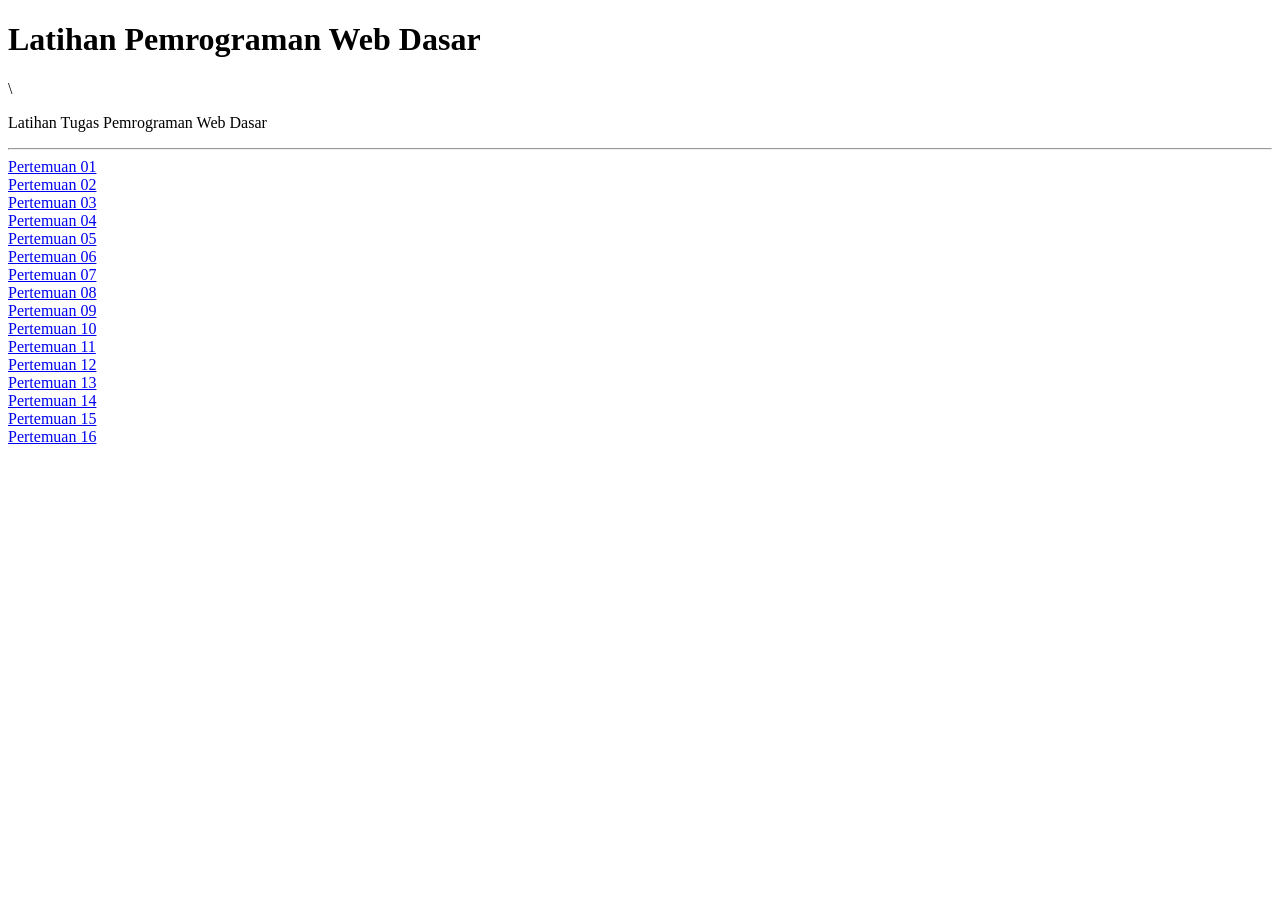
<file: index.html>
<!DOCTYPE html>
<html lang="en">
    <meta charset="UTF-8">
    <meta name="viewport" content="width=device-width, initial-scale=1.0">
    <head><title>Latihan Pemrograman Web Dasar</title></head>
    <body>
    <h1>Latihan Pemrograman Web Dasar</h1>\
    <p>Latihan Tugas Pemrograman Web Dasar</p>
    <hr>
    <a href="pertemuan-01/index.html">Pertemuan 01</a><br>
    <a href="pertemuan-02/index.html">Pertemuan 02</a><br>
    <a href="pertemuan-03/index.html">Pertemuan 03</a><br>
    <a href="pertemuan-04/index.html">Pertemuan 04</a><br>
    <a href="pertemuan-05/index.html">Pertemuan 05</a><br>
    <a href="pertemuan-06/index.html">Pertemuan 06</a><br>
    <a href="pertemuan-07/index.html">Pertemuan 07</a><br>
    <a href="pertemuan-08/index.html">Pertemuan 08</a><br>
    <a href="pertemuan-09/index.html">Pertemuan 09</a><br>
    <a href="pertemuan-10/index.html">Pertemuan 10</a><br>
    <a href="pertemuan-11/index.html">Pertemuan 11</a><br>
    <a href="pertemuan-12/index.html">Pertemuan 12</a><br>
    <a href="pertemuan-13/index.html">Pertemuan 13</a><br>
    <a href="pertemuan-14/index.html">Pertemuan 14</a><br>
    <a href="pertemuan-15/index.html">Pertemuan 15</a><br>
    <a href="pertemuan-16/index.html">Pertemuan 16</a><br>
    </body>
    </html>
</file>
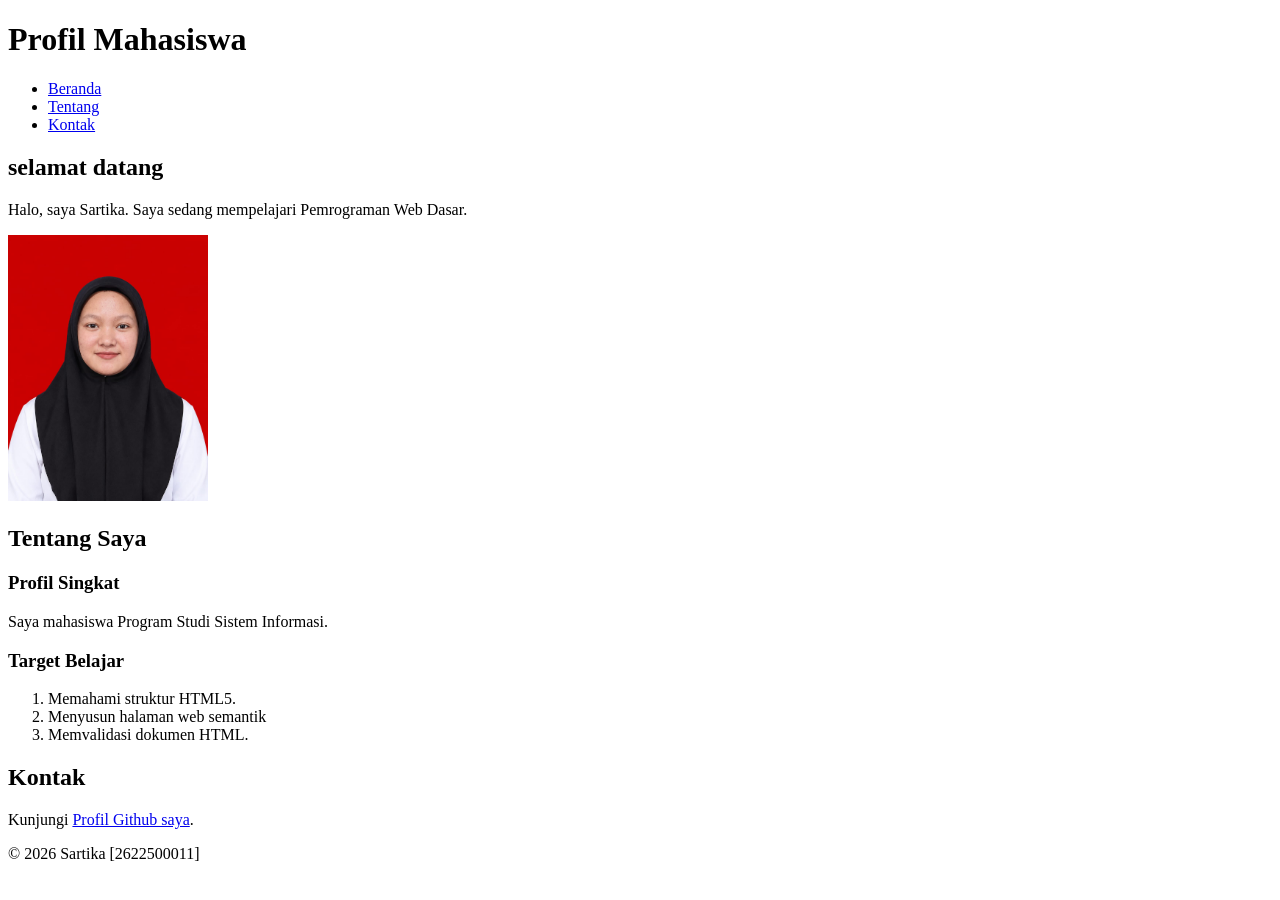
<file: pertemuan-02/index.html>
<!DOCTYPE html>
<html lang="en">
<head>
    <meta charset="UTF-8">
    <meta name="viewport" content="width=device-width, initial-scale=1.0">
    <title>Profil Mahasiswa</title>
</head>
<body>
    <header>
        <h1>Profil Mahasiswa</h1>
        <nav>
            <ul>
                <li><a href="#home">Beranda</a></li>
                <li><a href="#about">Tentang</a></li>
                <li><a href="#Contact">Kontak</a></li>
            </ul>
        </nav>
    </header>

    <main>
        <section id="home">
            <h2>selamat datang</h2>
            <p>Halo, saya Sartika. Saya sedang mempelajari Pemrograman Web Dasar.</p>
            <img src="../poto resmi.jpeg" alt="Foto Profil Sartika" width="200"
        </section>

        <section id="about">
            <h2>Tentang Saya</h2>
            <article>
                <h3>Profil Singkat</h3>
                <p>Saya mahasiswa Program Studi Sistem Informasi.</p>

                <h3>Target Belajar</h3>
                <ol>
                    <li>Memahami struktur HTML5.</li>
                    <li>Menyusun halaman web semantik</li>
                    <li>Memvalidasi dokumen HTML.</li>
                </ol>
        </section>

        <section id="contact">
            <h2>Kontak</h2>
            <p>Kunjungi <a href="https://github.com/2622500011/2622500011-PWD-SI1A-2627G/">Profil Github saya</a>.</p>
        </section>
    </main>

    <footer>
        <p>&copy; 2026 Sartika [2622500011]</p>
    </footer>
</body>
</html>
</file>
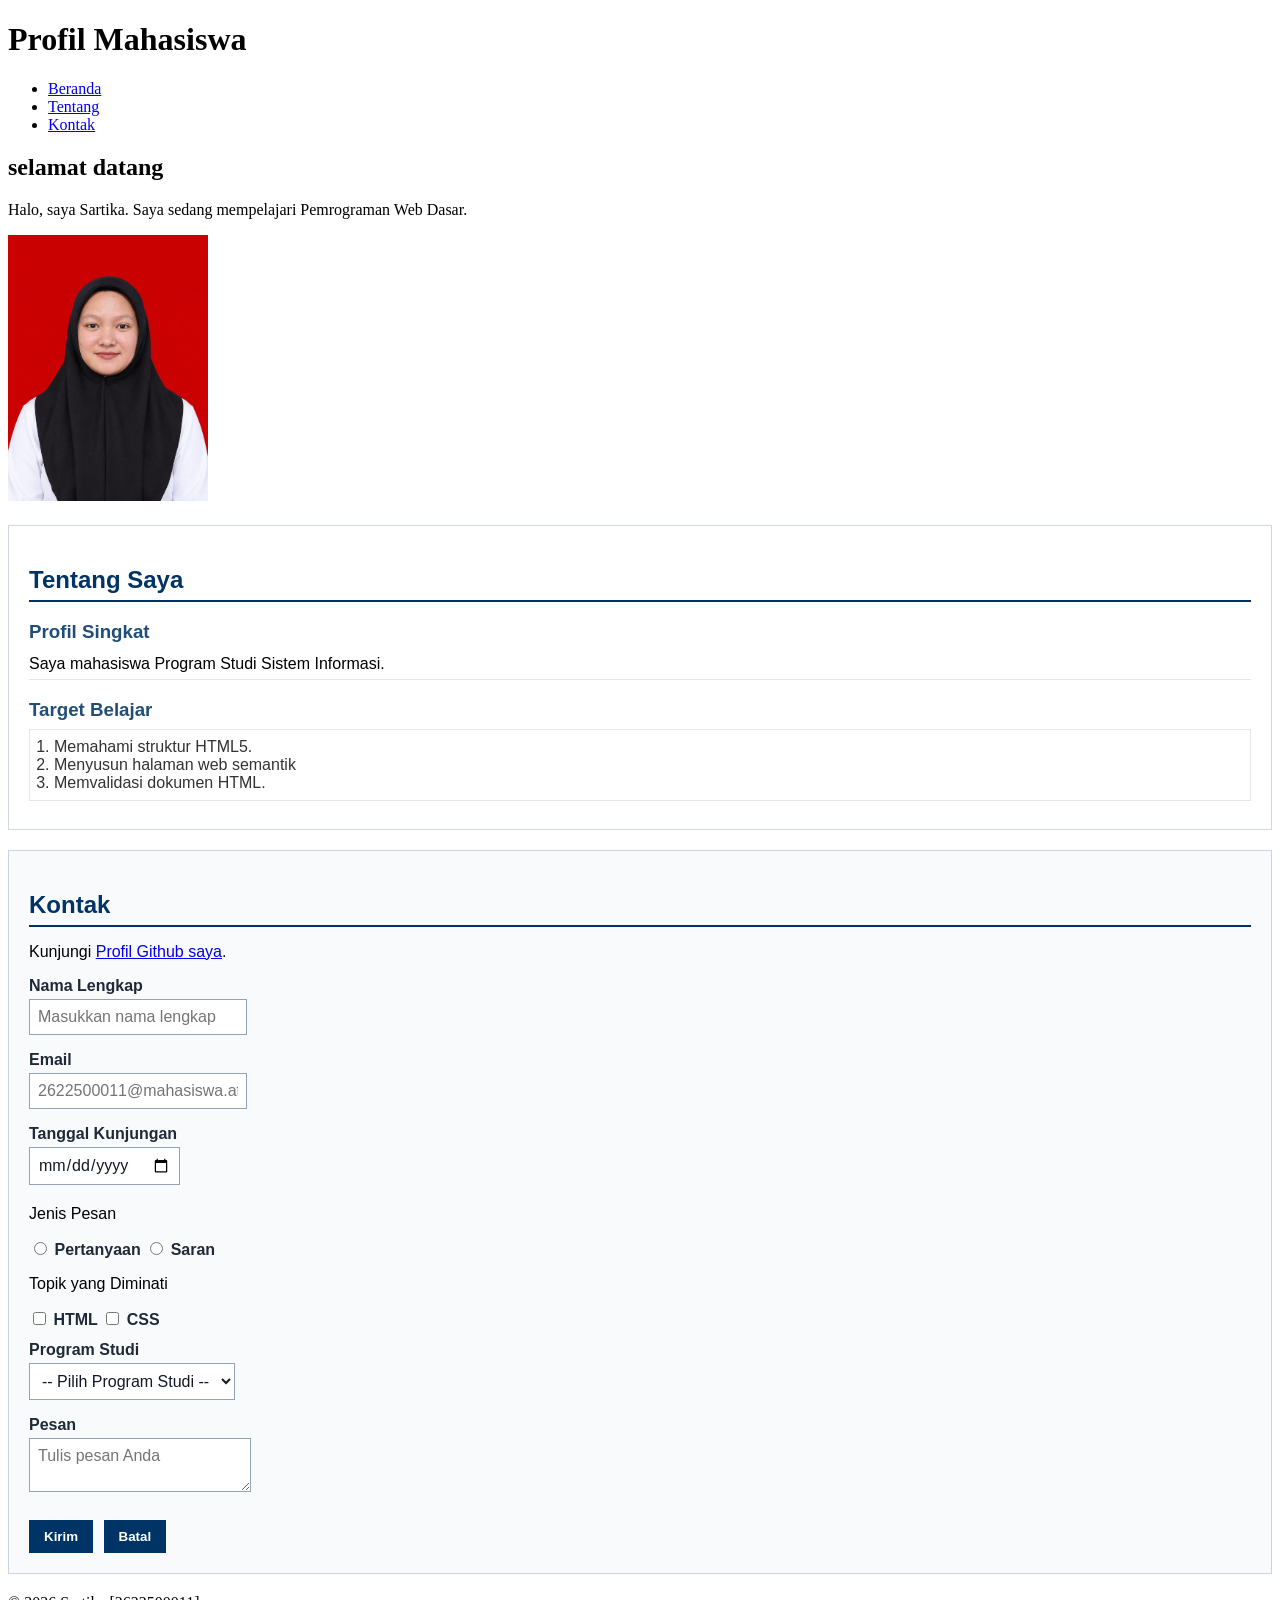
<file: pertemuan-03/index.html>
<!DOCTYPE html>
<html lang="en">
<head>
    <meta charset="UTF-8">
    <meta name="viewport" content="width=device-width, initial-scale=1.0">
    <title>Profil Mahasiswa</title>
    <style>
        #about {
            background-color: #ffffff;
            border: 1px solid #d0d7de;
            padding: 20px;
            margin: 20px 0;
            font-family: Arial, sans-serif;
        }

        #about h2 {
            color: #003366;
            border-bottom: 2px solid #003366;
            padding-bottom: 6px;
            margin-bottom: 16px;
        }

        #about h3 {
            color: #1f4e78;
            margin-bottom: 6px;
        }

        #about p {
            margin: 6px 0;
            padding: 6px 0;
            border-bottom: 1px solid #e6e6e6;
        }

        #about ol {
            color: #333333;
            margin: 8px 0;
            padding: 8px 24px;
            border: 1px solid #e6e6e6;
        }

        #contact {
            background-color: #f8fafc;
            border: 1px solid #cbd5e1;
            padding: 20px;
            margin: 20px 0;
            font-family: Arial, sans-serif;
        }

        #contact h2 {
            color: #003366;
            border-bottom: 2px solid #003366;
            padding-bottom: 6px;
            margin-bottom: 16px;
        }

        .form-group {
            margin: 12px 0;
        }

        #contact label {
            color: #1f2937;
            font-weight: bold;
        }

        .input-form {
            background-color: #ffffff;
            color: #111827;
            font-family: Arial, sans-serif;
            font-size: 16px;
            padding: 8px;
            margin: 4px 0;
            border: 1px solid #94a3b8;
        }

        #contact button {
            background-color: #003366;
            color: #ffffff;
            font-weight: bold;
            padding: 8px 14px;
            margin: 8px 6px 0 0;
            border: 1px solid #003366;
        }
    </style>
</head>
<body>
    <header>
        <h1>Profil Mahasiswa</h1>
        <nav>
            <ul>
                <li><a href="#home">Beranda</a></li>
                <li><a href="#about">Tentang</a></li>
                <li><a href="#Contact">Kontak</a></li>
            </ul>
        </nav>
    </header>

    <main>
        <section id="home">
            <h2>selamat datang</h2>
            <p>Halo, saya Sartika. Saya sedang mempelajari Pemrograman Web Dasar.</p>
            <img src="../poto resmi.jpeg" alt="Foto Profil Sartika" width="200"
        </section>

        <section id="about">
            <h2>Tentang Saya</h2>
            <article>
                <h3>Profil Singkat</h3>
                <p>Saya mahasiswa Program Studi Sistem Informasi.</p>

                <h3>Target Belajar</h3>
                <ol>
                    <li>Memahami struktur HTML5.</li>
                    <li>Menyusun halaman web semantik</li>
                    <li>Memvalidasi dokumen HTML.</li>
                </ol>
            </article>
        </section>

        <section id="contact">
            <h2>Kontak</h2>
            <p>Kunjungi <a href="https://github.com/2622500011/2622500011-PWD-SI1A-2627G/">Profil Github saya</a>.</p>

            <form action="index.html" method="get">
                <div class="form-group">
                    <label for="nama">Nama Lengkap</label><br />
                    <input
                        class="input-form"
                        type="text"
                        id="nama"
                        name="nama"
                        placeholder="Masukkan nama lengkap"
                        minlength="3"
                        maxlength="50"
                        required 
                    />
                </div>

                <div class="form-group">
                    <label for="email">Email</label><br />
                    <input class="input-form" type="email" id="email" name="email" placeholder="2622500011@mahasiswa.atmaluhur.ac.id" required />
                </div>

                <div class="form-group">
                    <label for="tanggal">Tanggal Kunjungan</label><br />
                    <input class="input-form" type="date" id="tanggal" name="tanggal" required />
                </div>

                <div class="form-group">
                    <p>Jenis Pesan</p>
                    <input type="radio" id="pertanyaan" name="jenis_pesan" value="pertanyaan" required />
                    <label for="pertanyaan">Pertanyaan</label>
                    <input type="radio" id="saran" name="jenis_pesan" value="saran"  />
                    <label for="saran">Saran</label>
                 </div>

                 <div class="form-group">
                     <p>Topik yang Diminati</p>
                     <input type="checkbox" id="minat-html" name="minat" value="HTML" />
                     <label for="minat-html">HTML</label>
                     <input type="checkbox" id="minat-css" name="minat" value="CSS" />
                     <label for="minat-css">CSS</label>
                </div>

                <div class="form-group">
                    <label for="prodi">Program Studi</label><br />
                    <select class="input-form" id="prodi" name="prodi" required>
                        <option value="">-- Pilih Program Studi --</option>
                        <option value="sistem-informasi">Sistem Informasi</option>
                        <option value="teknik-informatika">Teknik Informatika</option>
                    </select>
                </div>

                <div class="form-group">
                    <label for="pesan">Pesan</label><br />
                    <textarea
                        class="input-form"
                        id="pesan"
                        name="pesan"
                        maxlength="300"
                        placeholder="Tulis pesan Anda"
                        required
                    ></textarea>
                </div>

                <button type="submit">Kirim</button>
                <button type="reset">Batal</button>
            </form>
        </section>
    </main>

    <footer>
        <p>&copy; 2026 Sartika [2622500011]</p>
    </footer>
</body>
</html>
</file>
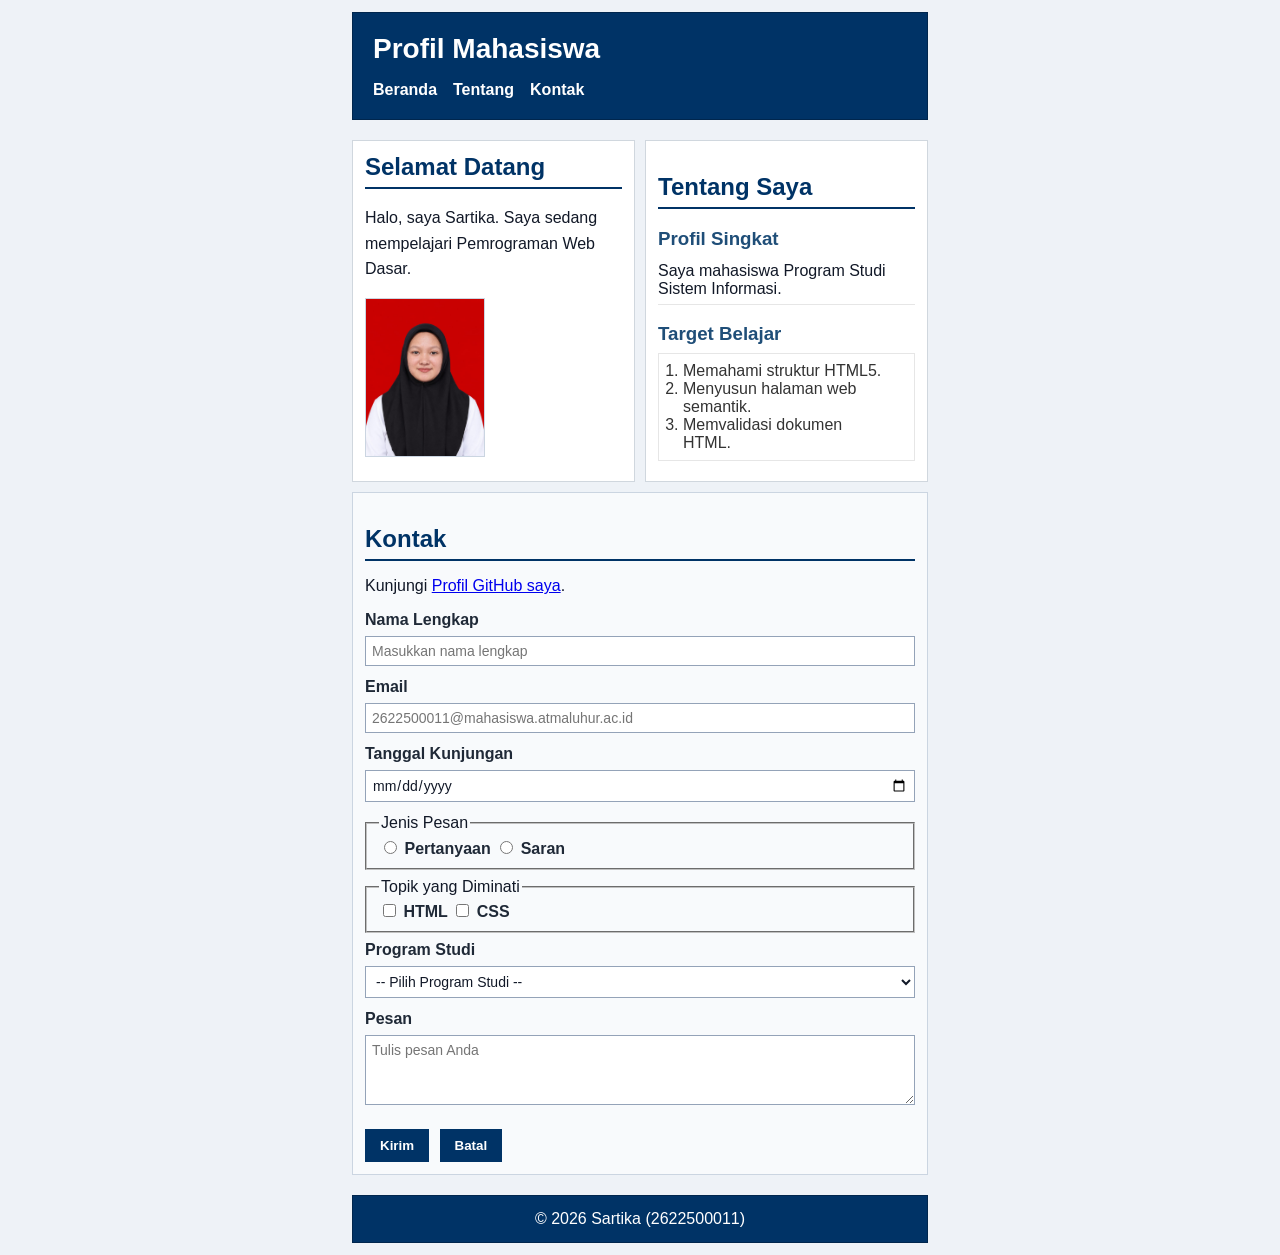
<file: pertemuan-04/index.html>
<!doctype html>
<html lang="id">
  <head>
    <meta charset="UTF-8" />
    <meta name="viewport" content="width=device-width, initial-scale=1.0" />
    <title>Profil Mahasiswa</title>
    <link rel="stylesheet" href="style.css" />
  </head>

  <body>
    <header>
      <h1>Profil Mahasiswa</h1>
      <nav aria-label="Navigasi utama">
        <ul>
          <li><a href="#home">Beranda</a></li>
          <li><a href="#about">Tentang</a></li>
          <li><a href="#contact">Kontak</a></li>
        </ul>
      </nav>
    </header>

    <main>
      <section id="home">
        <h2>Selamat Datang</h2>
        <p>Halo, saya Sartika. Saya sedang mempelajari Pemrograman Web Dasar.</p>
        <img src="../poto resmi.jpeg" alt="Foto profil Sartika" width="200" />
      </section>

      <section id="about">
        <h2>Tentang Saya</h2>
        <article>
          <h3>Profil Singkat</h3>
          <p>Saya mahasiswa Program Studi Sistem Informasi.</p>

          <h3>Target Belajar</h3>
          <ol>
            <li>Memahami struktur HTML5.</li>
            <li>Menyusun halaman web semantik.</li>
            <li>Memvalidasi dokumen HTML.</li>
          </ol>
        </article>
      </section>

      <section id="contact">
        <h2>Kontak</h2>
        <p>
          Kunjungi
          <a
            href="https://github.com/2622500011/2622500011-PWD-SI1A-2627G/"
            target="_blank"
            rel="noopener noreferrer"
            >Profil GitHub saya</a
          >.
        </p>

        <form action="index.html" method="get">
          <div class="form-group">
            <label for="nama">Nama Lengkap</label>
            <input
              class="input-form"
              type="text"
              id="nama"
              name="nama"
              placeholder="Masukkan nama lengkap"
              minlength="3"
              maxlength="50"
              required
            />
          </div>

          <div class="form-group">
            <label for="email">Email</label>
            <input
              class="input-form"
              type="email"
              id="email"
              name="email"
              placeholder="2622500011@mahasiswa.atmaluhur.ac.id"
              required
            />
          </div>

          <div class="form-group">
            <label for="tanggal">Tanggal Kunjungan</label>
            <input
              class="input-form"
              type="date"
              id="tanggal"
              name="tanggal"
              required
            />
          </div>

          <fieldset class="form-group">
            <legend>Jenis Pesan</legend>
            <input
              type="radio"
              id="pertanyaan"
              name="jenis_pesan"
              value="pertanyaan"
              required
            />
            <label for="pertanyaan">Pertanyaan</label>
            <input type="radio" id="saran" name="jenis_pesan" value="saran" />
            <label for="saran">Saran</label>
          </fieldset>

          <fieldset class="form-group">
            <legend>Topik yang Diminati</legend>
            <input type="checkbox" id="minat-html" name="minat" value="HTML" />
            <label for="minat-html">HTML</label>
            <input type="checkbox" id="minat-css" name="minat" value="CSS" />
            <label for="minat-css">CSS</label>
          </fieldset>

          <div class="form-group">
            <label for="prodi">Program Studi</label>
            <select class="input-form" id="prodi" name="prodi" required>
              <option value="">-- Pilih Program Studi --</option>
              <option value="sistem-informasi">Sistem Informasi</option>
              <option value="teknik-informatika">Teknik Informatika</option>
            </select>
          </div>

          <div class="form-group">
            <label for="pesan">Pesan</label>
            <textarea
              class="input-form"
              id="pesan"
              name="pesan"
              maxlength="300"
              placeholder="Tulis pesan Anda"
              required
            ></textarea>
          </div>

          <button type="submit">Kirim</button>
          <button type="reset">Batal</button>
        </form>
      </section>
    </main>

    <footer>
      <p>&copy; 2026 Sartika (2622500011)</p>
    </footer>
  </body>
</html>
</file>
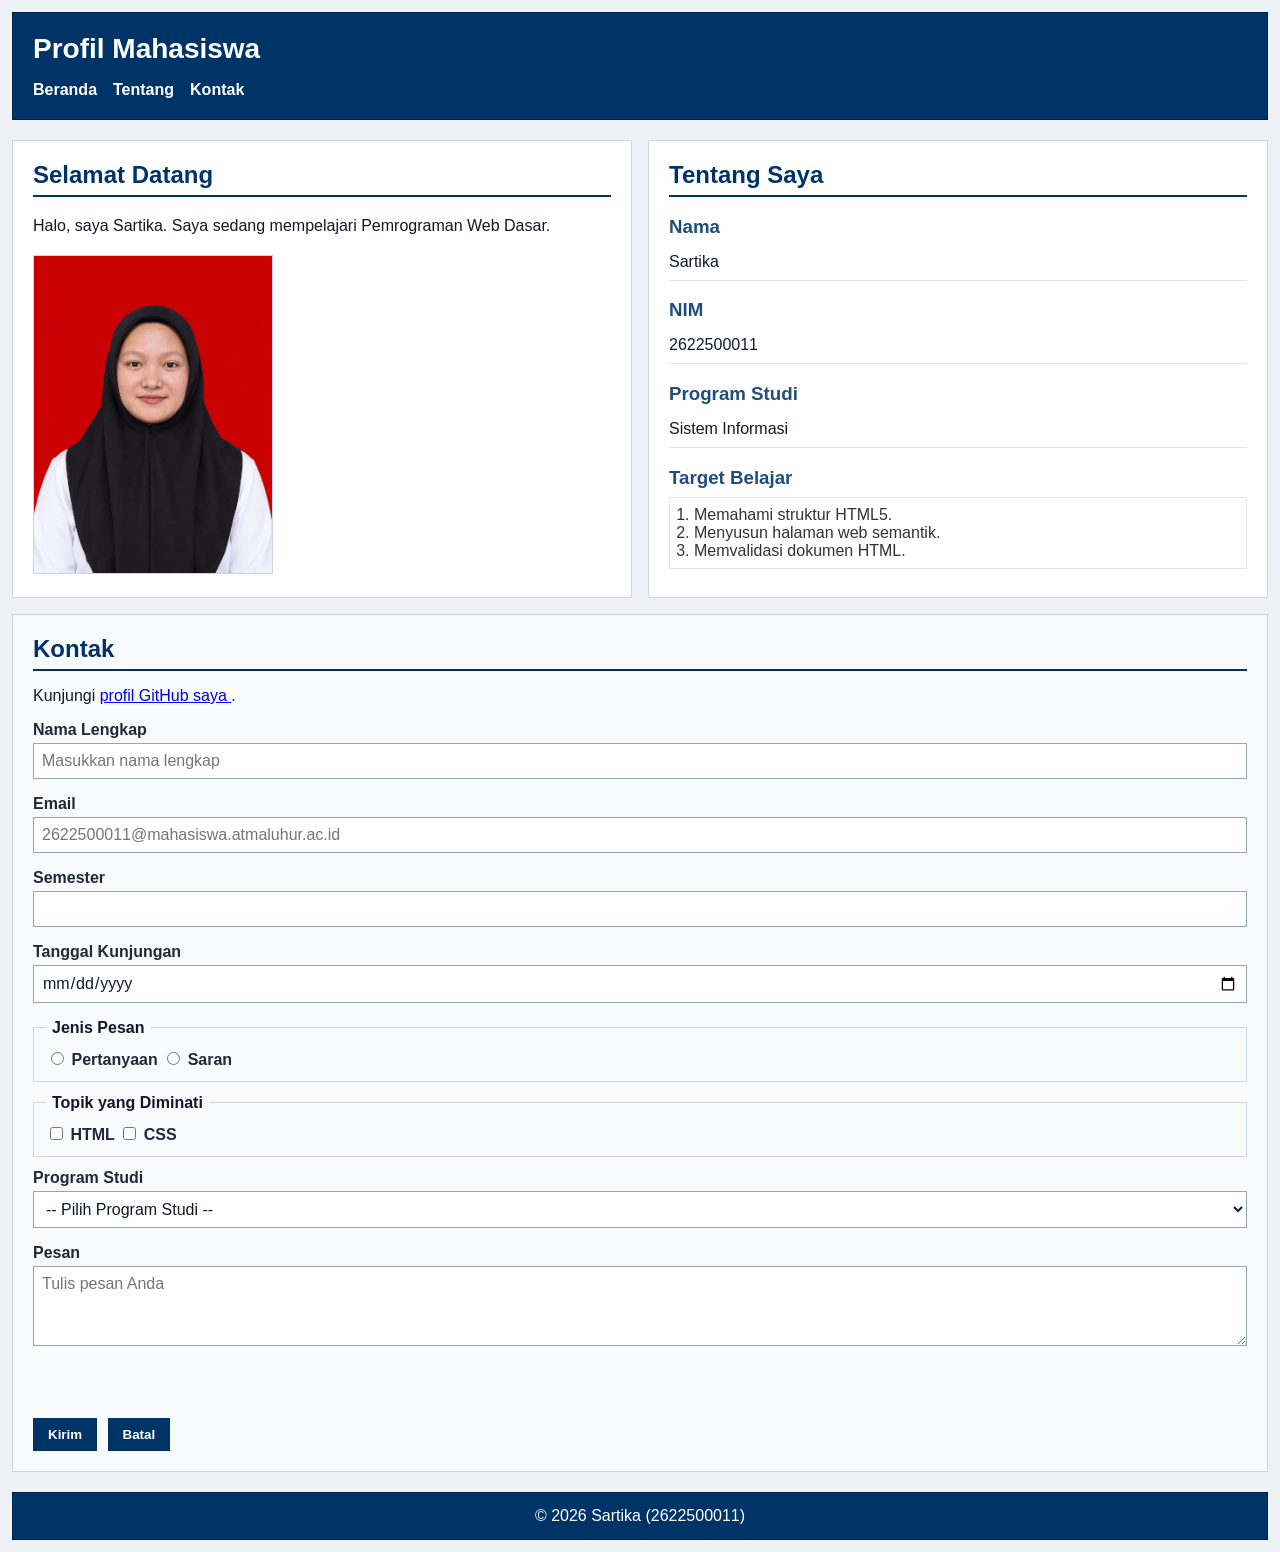
<file: pertemuan-05/index.html>
<!doctype html>
<html lang="id">
  <head>
    <meta charset="UTF-8" />
    <meta name="viewport" content="width=device-width, initial-scale=1.0" />
    <title>Profil Mahasiswa</title>
    <link rel="stylesheet" href="style.css" />
  </head>

  <body>
    <header>
      <div class="header-top">
        <h1>Profil Mahasiswa</h1>

        <button
          class="nav-toggle"
          id="navToggle"
          type="button"
          aria-label="Buka navigasi"
          aria-controls="navMenu"
          aria-expanded="false">
          &#9776;
        </button>
      </div>

      <nav aria-label="Navigasi utama">
        <ul id="navMenu">
          <li><a href="#home">Beranda</a></li>
          <li><a href="#about">Tentang</a></li>
          <li><a href="#contact">Kontak</a></li>
        </ul>
      </nav>
    </header>

    <main>
      <section id="home">
        <h2>Selamat Datang</h2>

        <p>
          Halo, saya Sartika. Saya sedang mempelajari Pemrograman Web Dasar.
        </p>

        <img src="../poto resmi.jpeg" alt="Foto profil Sartika" width="200" />
      </section>

      <section id="about">
        <h2>Tentang Saya</h2>

        <article>
          <h3>Nama</h3>
          <p>Sartika</p>

          <h3>NIM</h3>
          <p>2622500011</p>

          <h3>Program Studi</h3>
          <p>Sistem Informasi</p>

          <h3>Target Belajar</h3>
          <ol>
            <li>Memahami struktur HTML5.</li>
            <li>Menyusun halaman web semantik.</li>
            <li>Memvalidasi dokumen HTML.</li>
          </ol>
        </article>
      </section>

      <section id="contact">
        <h2>Kontak</h2>

        <p>
          Kunjungi
          <a
            href="https://github.com/2622500011/2622500011-PWD-SI1A-2627G/"
            target="_blank"
            rel="noopener noreferrer">
            profil GitHub saya
          </a>.
        </p>

        <form id="contactForm" action="index.html" method="get" novalidate>
          <div class="form-group">
            <label for="nama">Nama Lengkap</label>
            <input
              class="input-form"
              type="text"
              id="nama"
              name="nama"
              placeholder="Masukkan nama lengkap"
              minlength="3"
              maxlength="50"
              required />
          </div>

          <div class="form-group">
            <label for="email">Email</label>
            <input
              class="input-form"
              type="email"
              id="email"
              name="email"
              placeholder="2622500011@mahasiswa.atmaluhur.ac.id"
              required />
          </div>

          <div class="form-group">
            <label for="semester">Semester</label>
            <input
              class="input-form"
              type="number"
              id="semester"
              name="semester"
              min="1"
              max="14"
              required />
          </div>

          <div class="form-group">
            <label for="tanggal">Tanggal Kunjungan</label>
            <input
              class="input-form"
              type="date"
              id="tanggal"
              name="tanggal"
              required />
          </div>

          <fieldset class="form-group">
            <legend>Jenis Pesan</legend>

            <input
              type="radio"
              id="pertanyaan"
              name="jenis_pesan"
              value="pertanyaan"
              required />
            <label for="pertanyaan">Pertanyaan</label>

            <input type="radio" id="saran" name="jenis_pesan" value="saran" />
            <label for="saran">Saran</label>
          </fieldset>

          <fieldset class="form-group">
            <legend>Topik yang Diminati</legend>

            <input type="checkbox" id="minat-html" name="minat" value="HTML" />
            <label for="minat-html">HTML</label>

            <input type="checkbox" id="minat-css" name="minat" value="CSS" />
            <label for="minat-css">CSS</label>
          </fieldset>

          <div class="form-group">
            <label for="prodi">Program Studi</label>
            <select class="input-form" id="prodi" name="prodi" required>
              <option value="">-- Pilih Program Studi --</option>
              <option value="sistem-informasi">Sistem Informasi</option>
              <option value="teknik-informatika">Teknik Informatika</option>
            </select>
          </div>

          <div class="form-group">
            <label for="pesan">Pesan</label>
            <textarea
              class="input-form"
              id="pesan"
              name="pesan"
              maxlength="300"
              placeholder="Tulis pesan Anda"
              required></textarea>
          </div>

          <p id="formFeedback" aria-live="polite"></p>

          <button type="submit">Kirim</button>
          <button type="reset">Batal</button>
        </form>
      </section>
    </main>

    <footer>
      <p>&copy; 2026 Sartika (2622500011)</p>
    </footer>

    <script src="script.js"></script>
  </body>
</html>
</file>
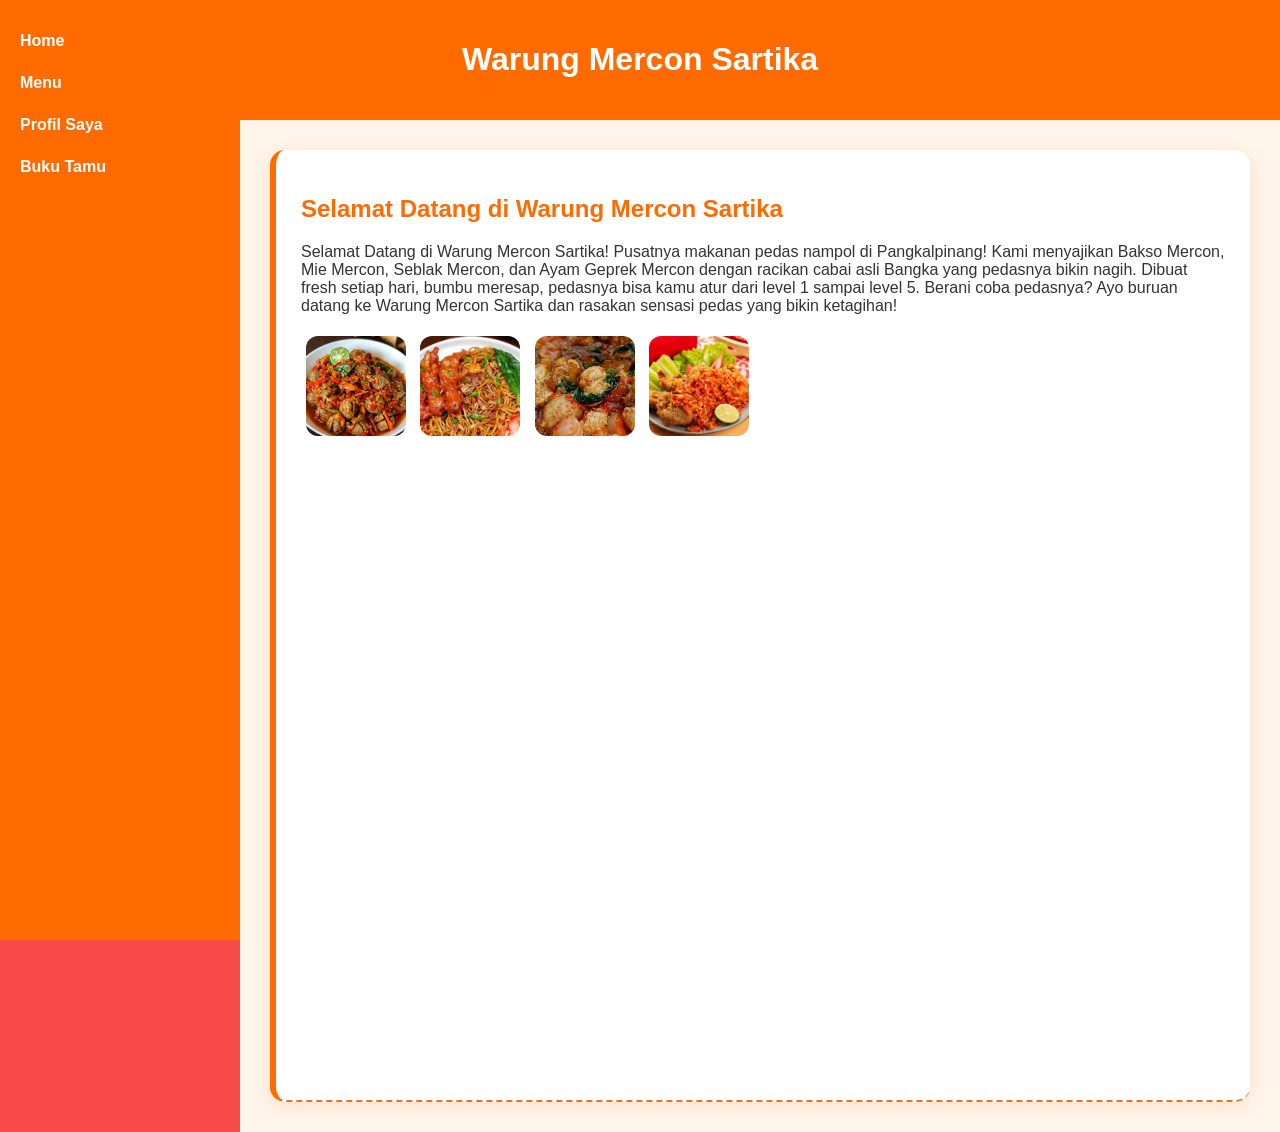
<file: pertemuan-08/index.html>
<!DOCTYPE html>
<html lang="id">
<head>
    <meta charset="UTF-8">
    <meta name="viewport" content="width=device-width, initial-scale=1.0">
    <title>Warung Mercon Sartika</title>
    <link rel="stylesheet" href="style.css">
</head>
<body>
    <header>
        <h1>Warung Mercon Sartika</h1>
    </header>
    
    <div class="container">

    <aside class="sidebar">
        <nav>
            <a href="#home" onclick="showPage('home')">Home</a>
            <a href="#menu" onclick="showPage('menu')">Menu</a>
            <a href="#profil" onclick="showPage('profil')">Profil Saya</a>
            <a href="#contact" onclick="showPage('contact')">Buku Tamu</a>
        </nav>
     </aside>

    <main class="content">
        <section id="home">
            <h2>Selamat Datang di Warung Mercon Sartika</h2>
            <p>Selamat Datang di Warung Mercon Sartika!
                Pusatnya makanan pedas nampol di Pangkalpinang! Kami menyajikan Bakso Mercon, Mie Mercon, Seblak Mercon, dan Ayam Geprek Mercon dengan racikan cabai asli Bangka yang pedasnya bikin nagih. Dibuat fresh setiap hari, bumbu meresap, pedasnya bisa kamu atur dari level 1 sampai level 5. Berani coba pedasnya? Ayo buruan datang ke Warung Mercon Sartika dan rasakan sensasi pedas yang bikin ketagihan!</p>
             <img src="BaksoMercon.jpg" alt="Bakso Mercon" >
             <img src="MieMercon.webp" alt="Mie Mercon" >
             <img src="seblakCeker.jpeg" alt="Seblak Ceker" >
             <img src="AyamGeprek.jpg" alt="Ayam Geprek" >   
        </section>

        <section id="menu" class="page">
            <h2>Menu Andalan</h2>
            <div class="menu-item">
                <img src="BaksoMercon.jpg" alt="Bakso Mercon">
                <h3>Bakso Mercon</h3>
                <p>Bakso daging sapi kenyal disirasm kuah mercon super pedas dengan taburan cabai rawit asli Bangka. Pedasnya meresap sampai ke dalam bakso.</p>
                <b>Harga: Rp 20.000</b>
            </div>
            <div class="menu-item">
                <img src="MieMercon.webp" alt="Mie Mercon">
                <h3>Mie Mercon</h3>
                <p>Mie goreng pedas dengan topping ayam, sosis, dan sayuran segar. Dibumbui dengan cabai mercon khas Sartika yang bikin nagih dan gak bikin enek.</p>
                <b>Harga: Rp 18.000</b>
            </div>
            <div class="item">
                <img src="seblakCeker.jpeg" alt="Seblak Ceker">
                <h3>Seblak Ceker</h3>
                <p>Seblak kuah kenyal  dengan ceker emnpuk, kerupuk kenyal, bakso, dan telur. Gurih, pedas, dan cocok buat ngemil sambil nangis kepedesan.</p>
                <b>Harga: Rp 15.000</b>
             </div>
             <div class="menu-item">
                <img src="AyamGeprek.jpg" alt="Ayam Geprek">
                <h3>Ayam Geprek</h3>
                <p>Ayam goreng krispi yang di geprek di atas cobek dengan sambal mercon mentah yang pedasnya nampol.Disajikan dengan lalapan dan nasi hangat.</p>
                <b>Harga: Rp 22.000</b>
             </div>
        </section>

        <section id="profil">
            <h2>Profil Saya</h2>
            <img src="PotoProfil.jpeg" alt="Foto Profil Sartika">
            <p>Nama: Sartika<br>
            Umur: 19 tahun<br>
            Alamat: Jalan Mercon No. 123, Pangkalpinang<br>
            Halo, aku Sartika. Warung Mercon Sartika berawal dari hobi aku yang suka makan pedas. Aku ingin berbagi pengalaman kuliner pedas dengan orang lain. Dari coba-coba buat sambal pedas di kos teman, sekarang jadi warung kecil-kecilan. Semua menu di sini aku buat dengan bahan pilihan dan tanpa pengawet. Terima kasih sudah mampir, semoga pedasnya bisa bikin harimu lebih semangat!</p>
         </section>

         <section id="contact" >
            <h2>Buku Tamu</h2>
            <form action="index.html" method="get">
                <div class="form-group">
                    <label for="nama">Nama Lengkap</label>
                    <input
                        class="input-form"
                        type="text"
                        id="nama"
                        name="nama"
                        placeholder="Masukkan nama lengkap Anda"
                        minlength="3"
                        maxlength="50"
                        required
                    />
                </div>
                <div class="form-group">
                    <label for="email">Email</label>
                    <input
                        class="input-form"
                        type="email"
                        id="email"
                        name="email"
                        placeholder="Masukkan email Anda"
                        required
                    />
                </div>
                <div class="form-group">
                    <label for="No.HP">No. HP</label>
                    <input
                        class="input-form"
                        type="tel"
                        id="No.HP"
                        name="No.HP"
                        placeholder="Masukkan nomor HP Anda"
                        pattern="[0-9]{10,15}"
                        required
                    />
                </div>
                <div class="form-group">
                    <label for="pesan">Pesan</label>
                    <input
                        class="input-form"
                        type="text"
                        id="pesan"
                        name="pesan"
                        placeholder="Masukkan pesan Anda"
                        required
                    />
                </div>
                <button type="submit">Kirim</button>
            </form>
        </section>
    </main>
<script src="script.js"></script>
</body>


</html>
</file>
<file: pertemuan-04/style.css>
* {
box-sizing: border-box;
}

#home {
    background-color: #ffffff;
    border: 1px solid #d0d7de;
    padding: 12px;
    margin: 0;
}

body {
    max-width: 600px;
    margin: 0 auto;
    padding: 12px;
    font-family: Arial, sans-serif;
    color: #111827;
    background-color: #eef2f7;
}

/* Header */
header {
background-color: #003366;
color: #ffffff;
padding: 20px;
margin-bottom: 20px;
border: 1px solid #00264d;
}

header h1 {
margin: 0 0 16px;
font-size: 28px;
}

section {
width: 100%;
}

#home h2 {
color: #003366;
border-bottom: 2px solid #003366;
padding-bottom: 6px;
margin-top: 0;
margin-bottom: 16px;
}
#home p {
line-height: 1.6;
margin: 0 0 16px;
}

#home img {
    display: block;
    width: 120px;
    max-width: 100%;
    height: auto;
    border: 1px solid #cbd5e1;
}

#about {
    background-color: #ffffff;
    border: 1px solid #d0d7de;
    padding: 12px;
    margin: 0;
    font-family: Arial, sans-serif;
}

#about h2 {
color: #003366;
border-bottom: 2px solid #003366;
padding-bottom: 6px;
margin-bottom: 16px;
}

#about h3 {
color: #1f4e78;
margin-bottom: 6px;
}

#about p {
margin: 6px 0;
padding: 6px 0;
border-bottom: 1px solid #e6e6e6;
}

#about ol {
color: #333333;
margin: 8px 0;
padding: 8px 24px;
border: 1px solid #e6e6e6;
}

#contact {
    background-color: #f8fafc;
    border: 1px solid #cbd5e1;
    padding: 12px;
    margin: 0;
    font-family: Arial, sans-serif;
    grid-column: 1 / -1;
}

#contact h2 {
color: #003366;
border-bottom: 2px solid #003366;
padding-bottom: 6px;
margin-bottom: 16px;
}

.form-group {
    margin: 8px 0;
}

.form-group label {
    display: inline-block;
}

.form-group > label:first-child {
    display: block;
    margin-bottom: 3px;
}

#contact label {
color: #1f2937;
font-weight: bold;
}

.input-form {
    width: 100%;
    box-sizing: border-box;
    background-color: #ffffff;
    color: #111827;
    font-family: Arial, sans-serif;
    font-size: 14px;
    padding: 6px;
    margin: 4px 0;
    border: 1px solid #94a3b8;
}

#contact form {
    width: 100%;
}

#contact textarea {
    width: 100%;
    min-height: 70px;
    box-sizing: border-box;
}

#contact button {
background-color: #003366;
color: #ffffff;
font-weight: bold;
padding: 8px 14px;
margin: 8px 6px 0 0;
border: 1px solid #003366;
}

/* Footer */
footer {
background-color: #003366;
color: #ffffff;
text-align: center;
padding: 14px 20px;
margin-top: 20px;
border: 1px solid #00264d;
}

footer p {
    margin: 0;
}

nav ul {
    display: flex;
    flex-direction: row;
    justify-content: flex-start;
    align-items: center;
    gap: 16px;
    margin: 0;
    padding: 0;
    list-style: none;
}

nav a {
    color: #ffffff;
    font-weight: bold;
    text-decoration: none;
}

main {
    display: grid;
    grid-template-columns: 1fr 1fr;
    gap: 10px;

}
</file>
<file: pertemuan-05/style.css>
* {
  box-sizing: border-box;
}

body {
  margin: 0;
  padding: 12px;
  font-family: Arial, sans-serif;
  color: #111827;
  background-color: #eef2f7;
}

/* Header */
header {
  padding: 20px;
  margin-bottom: 20px;
  color: #ffffff;
  background-color: #003366;
  border: 1px solid #00264d;
}

header h1 {
  margin: 0;
  font-size: 28px;
}

.header-top {
  display: flex;
  justify-content: space-between;
  align-items: center;
}

/* Navigasi */
nav ul {
  display: flex;
  flex-direction: column;
  justify-content: flex-start;
  align-items: flex-start;
  gap: 12px;
  margin: 0;
  padding: 0;
  list-style: none;
}

#navMenu {
  display: none;
}

#navMenu.nav-open {
  display: flex;
  flex-direction: column;
  margin-top: 16px;
}

nav a {
  color: #ffffff;
  font-weight: bold;
  text-decoration: none;
}

.nav-toggle {
  display: block;
  border: none;
  background: transparent;
  color: #ffffff;
  font-size: 1.8rem;
  line-height: 1;
  cursor: pointer;
}

/* Layout utama */
main {
  display: grid;
  grid-template-columns: 1fr;
  gap: 16px;
}

section {
  width: 100%;
}

/* Bagian Beranda */
#home {
  padding: 20px;
  margin: 0;
  background-color: #ffffff;
  border: 1px solid #d0d7de;
}

#home h2,
#about h2,
#contact h2 {
  padding-bottom: 6px;
  margin-top: 0;
  margin-bottom: 16px;
  color: #003366;
  border-bottom: 2px solid #003366;
}

#home p {
  margin: 0 0 16px;
  line-height: 1.6;
}

#home img {
  display: block;
  width: 240px;
  max-width: 100%;
  height: auto;
  border: 1px solid #cbd5e1;
}

/* Bagian Tentang */
#about {
  padding: 20px;
  margin: 0;
  background-color: #ffffff;
  border: 1px solid #d0d7de;
}

#about h3 {
  margin-bottom: 6px;
  color: #1f4e78;
}

#about p {
  padding: 6px 0;
  margin: 6px 0;
  line-height: 1.5;
  border-bottom: 1px solid #e6e6e6;
}

#about ol {
  padding: 8px 24px;
  margin: 8px 0;
  color: #333333;
  border: 1px solid #e6e6e6;
}

/* Bagian Kontak */
#contact {
  padding: 20px;
  margin: 0;
  background-color: #f8fafc;
  border: 1px solid #cbd5e1;
}

.form-group {
  margin: 12px 0;
}

fieldset.form-group {
  padding: 12px;
  border: 1px solid #cbd5e1;
}

fieldset legend {
  padding: 0 6px;
  font-weight: bold;
}

#contact label {
  color: #1f2937;
  font-weight: bold;
}

.input-form {
  width: 100%;
  max-width: 100%;
  padding: 8px;
  margin: 4px 0;
  color: #111827;
  background-color: #ffffff;
  border: 1px solid #94a3b8;
  font-family: Arial, sans-serif;
  font-size: 16px;
}

#contact textarea {
  min-height: 80px;
  resize: vertical;
}

#contact button {
  padding: 8px 14px;
  margin: 8px 6px 0 0;
  color: #ffffff;
  background-color: #003366;
  border: 1px solid #003366;
  font-weight: bold;
  cursor: pointer;
}

#contact button:hover {
  background-color: #1f4e78;
}

#formFeedback {
  min-height: 1.5em;
}

.form-feedback-error {
  color: #c62828;
}

.form-feedback-success {
  color: #2e7d32;
}

/* Footer */
footer {
  padding: 14px 20px;
  margin-top: 20px;
  color: #ffffff;
  background-color: #003366;
  border: 1px solid #00264d;
  text-align: center;
}

footer p {
  margin: 0;
}

/* Tampilan layar yang lebih lebar */
@media (min-width: 768px) {
  nav {
    margin-top: 16px;
  }

  nav ul {
    flex-direction: row;
    justify-content: flex-start;
    align-items: center;
    gap: 16px;
  }

  #navMenu {
    display: flex;
    flex-direction: row;
  }

  .nav-toggle {
    display: none;
  }

  main {
    grid-template-columns: 1fr 1fr;
  }

  #contact {
    grid-column: 1 / -1;
  }
}
</file>
<file: pertemuan-08/style.css>
img {
    width: 100px;
    height: 100px;
    object-fit: cover;
    object-position: center;
    border-radius: 12px;
    margin: 5px;
}

#home, #menu, #profil, #contact {
  min-height: 100vh;
  padding-top: 40px;
  border-bottom: 2px dashed #e47423;
}

html {
  scroll-behavior: smooth; 
}

body {
  font-family: 'Poppins', sans-serif;
  background-color: #f94a4a;
  color: #333;
  margin: 0;
  padding: 0;
}

header {
  background-color: #FF6B00;
  color: #fff;
  padding: 20px;
  text-align: center;
}
#menu {
  display: flex;
  flex-wrap: wrap;
  gap: 15px;
  justify-content: center;
}
#menu .item {
  background-color: #fff;
  padding: 10px;
  border-radius: 15px;
  text-align: center;
  transition: transform 0.3s ease, box-shadow 0.3s ease;
} 
#menu .item:hover {
  transform: translateY(-5px);
  box-shadow: 0 4px 8px rgba(0, 0, 0, 0.2);
}

.container {
  display: flex;
  flex-wrap: wrap;
}

.sidebar {
  width: 200px;
  background: #FF6B00;
  height: 100vh;
  position: fixed;
  left: 0;
  top: 0;
  padding: 20px;
}

.sidebar nav a {
  display: block;
  color: white;
  text-decoration: none;
  padding: 12px 0;
  font-weight: bold;
}

.content {
  margin-left: 240px;
  padding: 30px;
  background: #FFF5EB; 
  min-height: 100vh;
}


#home, #menu, #profil, #contact {
  background: white;
  padding: 25px;
  border-radius: 15px;
  box-shadow: 0 4px 20px rgba(255,107,0,0.15);
  border-left: 6px solid #FF6B00;
}

h2 {
  color: #FF6B00;
}

#menu img {
  border-radius: 12px;
  margin: 5px;
  transition: 0.3s;
}
#menu img:hover {
  transform: scale(1.05);
}
.menu-item {
  text-align: center !important;
  transition: all 0.3s ease !important;
}

.menu-item h3, .menu-item p, .menu-item b {
  text-align: center !important;
}

.menu-item:hover {
  transform: translateY(-10px);
  box-shadow: 0 10px 25px rgba(255, 107, 0, 0.3);
  border-color: #FF6B00;
}

#contact {
  padding: 20px;
}

#contact h2 {
  text-align: center;
  color: #FF6B00;
}

#contact form {
  background: white;
  max-width: 500px;
  margin: 20px auto;
  padding: 25px;
  border-radius: 15px;
  border: 2px solid #FFD4B2;
  box-shadow: 0 5px 15px rgba(0,0,0,0.1);
}

#contact label {
  display: block;
  margin-top: 12px;
  margin-bottom: 5px;
  font-weight: bold;
}

#contact input, #contact textarea {
  width: 100%;
  padding: 10px;
  border-radius: 8px;
  border: 1px solid #ccc;
  box-sizing: border-box;
}

#contact button, #contact input[type="submit"] {
  margin-top: 15px;
  width: 100%;
  background: #FF6B00;
  color: white;
  border: none;
  padding: 12px;
  border-radius: 8px;
  font-weight: bold;
  cursor: pointer;
}

#contact button:hover {
  background: #E55E00;
}

footer {
  width: 100%;
  flex-basis: 100%;
  background-color: #ff5e00;
  color: white;
  text-align: center;
  padding: 15px;
  box-sizing: border-box;
}
</file>
